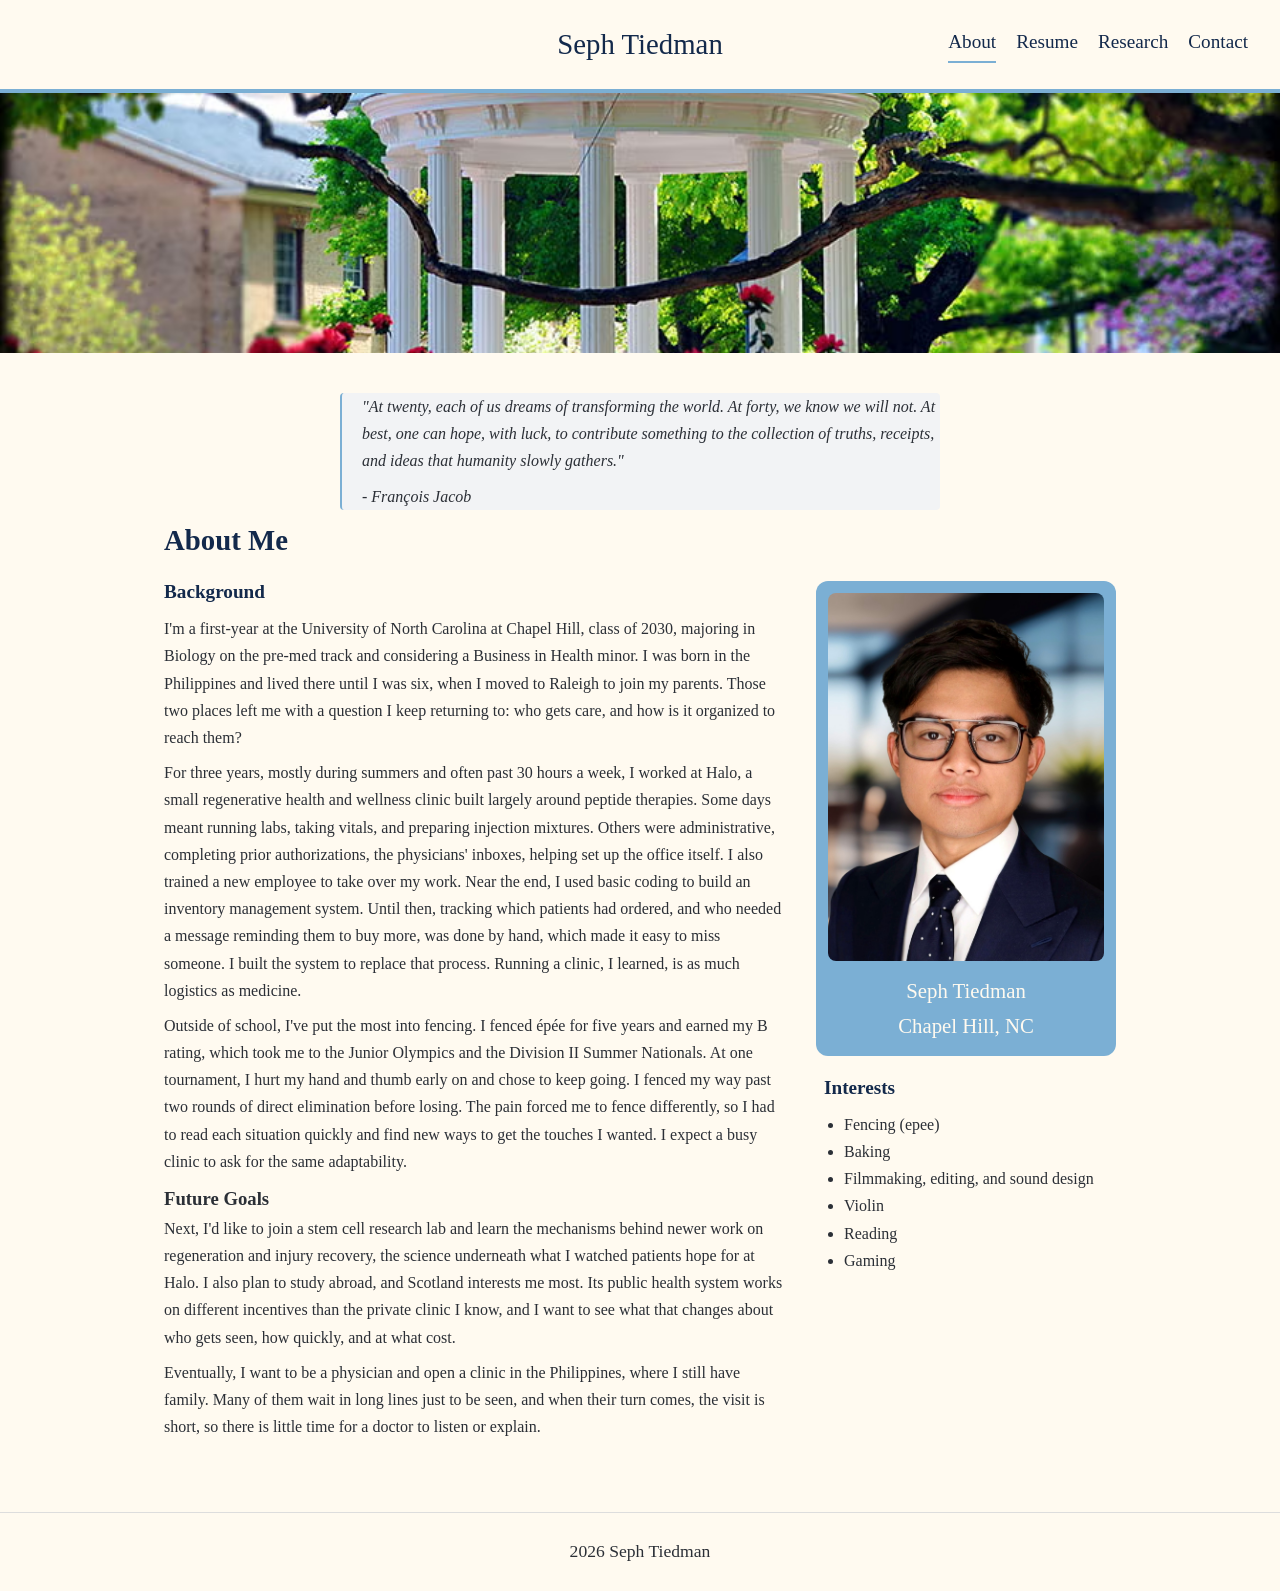
<file: index.html>
<!DOCTYPE html>
<html lang="en">
<head>
  <meta charset="UTF-8">
  <meta name="viewport" content="width=device-width, initial-scale=1">
  <title>Seph Tiedman | About</title>
  <link rel="stylesheet" href="style.css">
</head>
<body>
  <header>
    <a class="name" href="/">Seph Tiedman</a>
    <nav>
      <a href="/" class="active">About</a>
      <a href="resume.html">Resume</a>
      <a href="research.html">Research</a>
      <a href="contact.html">Contact</a>
    </nav>
  </header>

  <div class="banner"></div>

  <main>
    <blockquote>
      <p>"At twenty, each of us dreams of transforming the world. At forty, we know we will not. At best, one can hope, with luck, to contribute something to the collection of truths, receipts, and ideas that humanity slowly gathers."</p>
      <cite>- François Jacob</cite>
    </blockquote>

    <h1>About Me</h1>

    <div class="about-layout">

      <div class="about-text">
        <h2>Background</h2>
          <p>I'm a first-year at the University of North Carolina at Chapel Hill, class of 2030, majoring in Biology on the pre-med track and considering a Business in Health minor. I was born in the Philippines and lived there until I was six, when I moved to Raleigh to join my parents. Those two places left me with a question I keep returning to: who gets care, and how is it organized to reach them?</p>
          <p>For three years, mostly during summers and often past 30 hours a week, I worked at Halo, a small regenerative health and wellness clinic built largely around peptide therapies. Some days meant running labs, taking vitals, and preparing injection mixtures. Others were administrative, completing prior authorizations, the physicians' inboxes, helping set up the office itself. I also trained a new employee to take over my work. Near the end, I used basic coding to build an inventory management system. Until then, tracking which patients had ordered, and who needed a message reminding them to buy more, was done by hand, which made it easy to miss someone. I built the system to replace that process. Running a clinic, I learned, is as much logistics as medicine.</p>
          <p>Outside of school, I've put the most into fencing. I fenced épée for five years and earned my B rating, which took me to the Junior Olympics and the Division II Summer Nationals. At one tournament, I hurt my hand and thumb early on and chose to keep going. I fenced my way past two rounds of direct elimination before losing. The pain forced me to fence differently, so I had to read each situation quickly and find new ways to get the touches I wanted. I expect a busy clinic to ask for the same adaptability.</p>
        <h3>Future Goals</h3>
            <p>Next, I'd like to join a stem cell research lab and learn the mechanisms behind newer work on regeneration and injury recovery, the science underneath what I watched patients hope for at Halo. I also plan to study abroad, and Scotland interests me most. Its public health system works on different incentives than the private clinic I know, and I want to see what that changes about who gets seen, how quickly, and at what cost.</p>
            <p>Eventually, I want to be a physician and open a clinic in the Philippines, where I still have family. Many of them wait in long lines just to be seen, and when their turn comes, the visit is short, so there is little time for a doctor to listen or explain.</p>
      </div>

      <div class="about-sidebar">

        <aside class="about-photo">
            <img src="images/professional-headshot.jpeg" alt="Photo of Seph Tiedman">
          <p>Seph Tiedman<br>Chapel Hill, NC</p>
        </aside>

        <div class="photo-interests">
          <h2>Interests</h2>
          <ul>
            <li>Fencing (epee)</li>
            <li>Baking</li>
            <li>Filmmaking, editing, and sound design</li>
            <li>Violin</li>
            <li>Reading</li>
            <li>Gaming</li>
          </ul>
        </div>

      </div>
    </div>
  </main>

  <footer>2026 Seph Tiedman</footer>
</body>
</html>
</file>
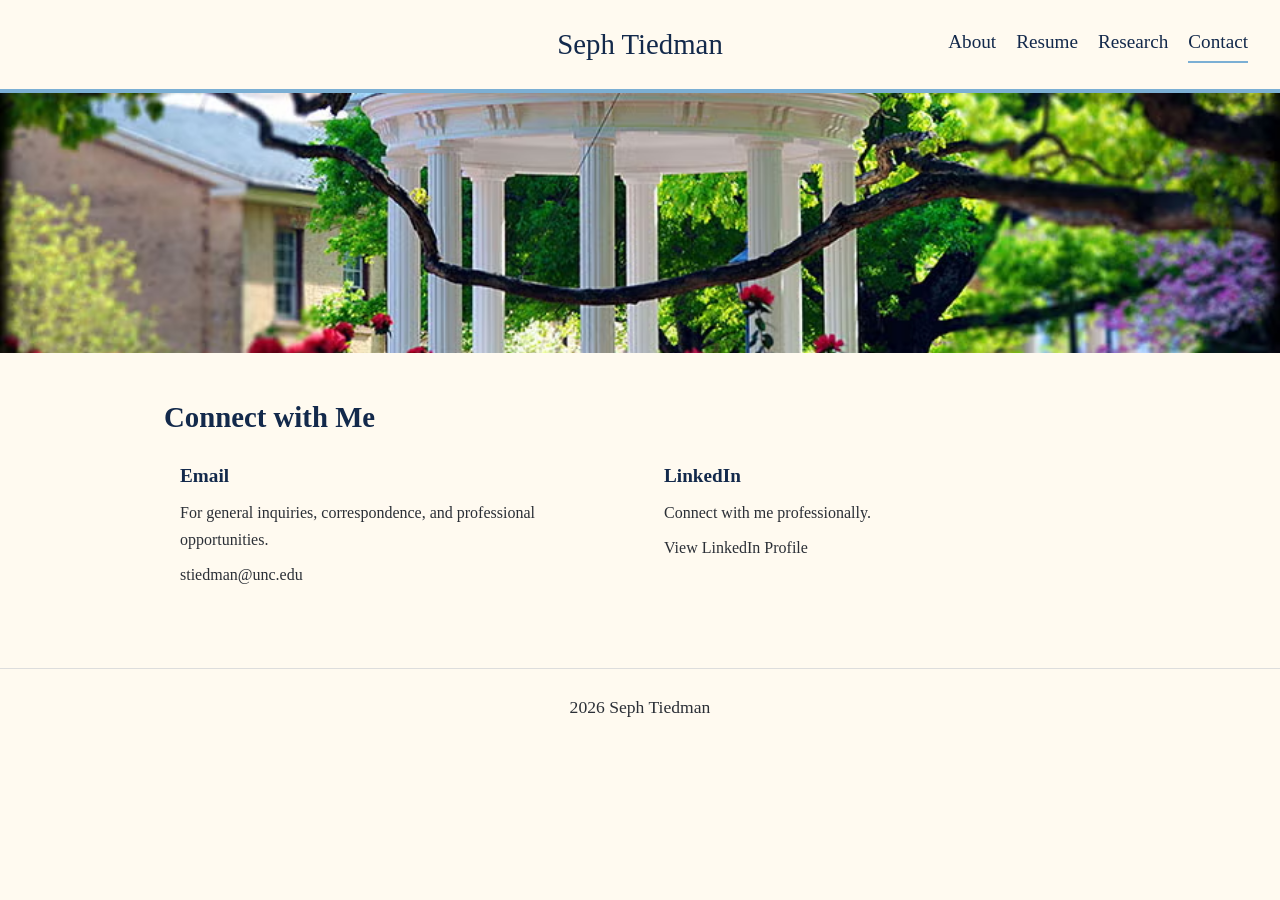
<file: contact.html>
<!DOCTYPE html>
<html lang="en">
<head>
  <meta charset="UTF-8">
  <meta name="viewport" content="width=device-width, initial-scale=1">
  <title>Seph Tiedman | Contact</title>
  <link rel="stylesheet" href="style.css">
</head>
<body>
  <header>
    <a class="name" href="index.html">Seph Tiedman</a>
    <nav>
      <a href="index.html">About</a>
      <a href="resume.html">Resume</a>
      <a href="research.html">Research</a>
      <a href="contact.html" class="active">Contact</a>
    </nav>
  </header>
  <div class="banner"></div>
<main class="contact-main">
    <section class="contact-intro">
        <h1>Connect with Me</h1>
    </section>
    <section class="contact-content">
        <div class="contact-methods">
            <a class="contact-card"
               href="mailto:stiedman@unc.edu">
                <h2>Email</h2>
                <p>
                    For general inquiries, correspondence,
                    and professional opportunities.
                </p>
                <span class="contact-link">
                    stiedman@unc.edu
                </span>
            </a>
            <a class="contact-card"
               href="https://www.linkedin.com/in/seph-tiedman-378742338/"
               target="_blank"
               rel="noopener noreferrer">
                <h2>LinkedIn</h2>
                <p>
                    Connect with me professionally.
                </p>
                <span class="contact-link">
                    View LinkedIn Profile
                </span>
            </a>
        </div>
    </section>
</main>
  <footer> 2026 Seph Tiedman</footer>
</body>
</html>
</file>
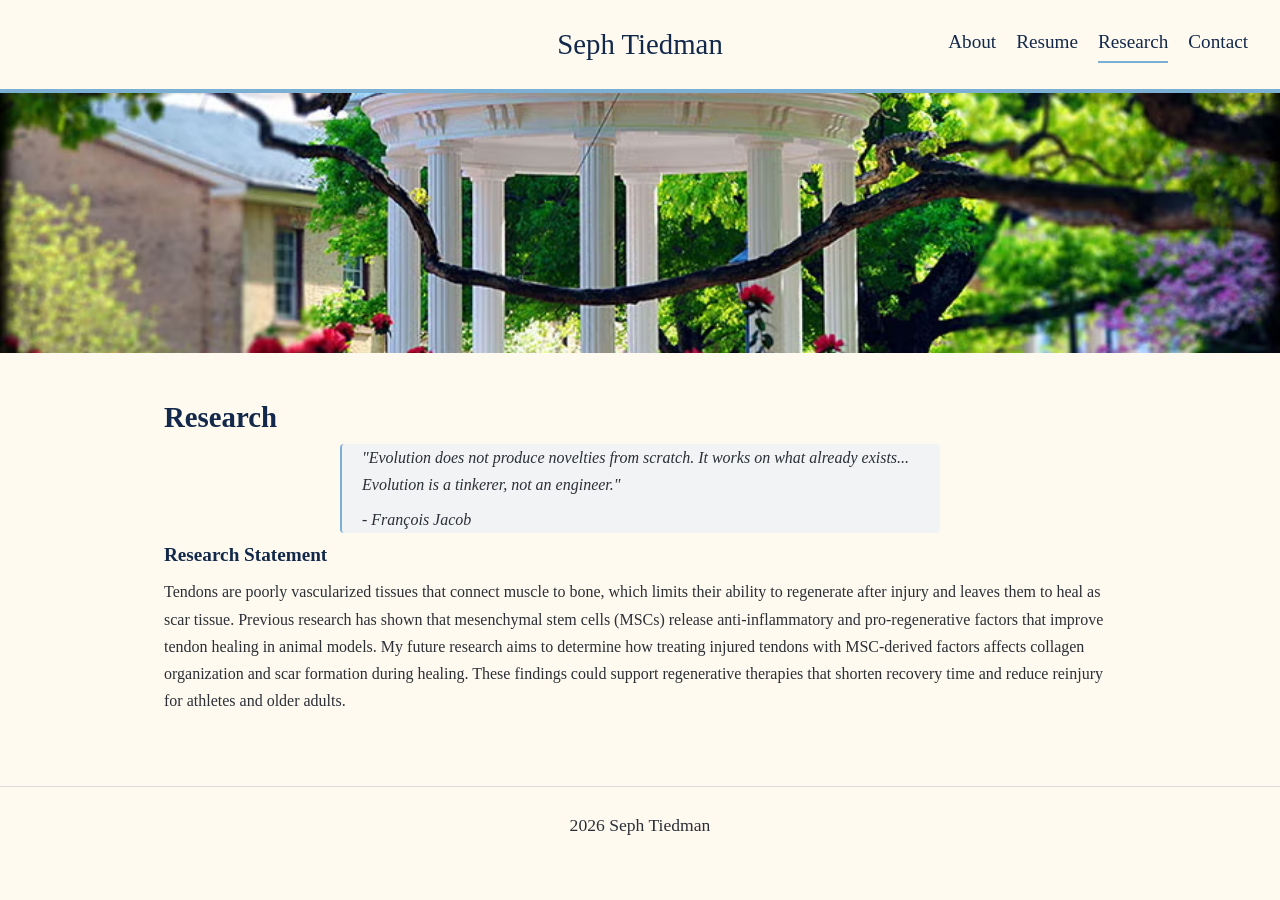
<file: research.html>
<!DOCTYPE html>
<html lang="en">
<head>
  <meta charset="UTF-8">
  <meta name="viewport" content="width=device-width, initial-scale=1">
  <title>Seph Tiedman | Research</title>
  <link rel="stylesheet" href="style.css">
</head>
<body>
  <header>
    <a class="name" href="index.html">Seph Tiedman</a>
    <nav>
      <a href="index.html">About</a>
      <a href="resume.html">Resume</a>
      <a href="research.html" class="active">Research</a>
      <a href="contact.html">Contact</a>
    </nav>
  </header>
  <div class="banner"></div>
  <main>
    <h1>Research </h1>
    <blockquote>
      <p>"Evolution does not produce novelties from scratch. It works on what already exists... Evolution is a tinkerer, not an engineer."</p>
      <cite>- François Jacob</cite>
    </blockquote>
    <h2>Research Statement</h2>
    <p>Tendons are poorly vascularized tissues that connect muscle to bone, which limits their ability to regenerate after injury and leaves them to heal as scar tissue. Previous research has shown that mesenchymal stem cells (MSCs) release anti-inflammatory and pro-regenerative factors that improve tendon healing in animal models. My future research aims to determine how treating injured tendons with MSC-derived factors affects collagen organization and scar formation during healing. These findings could support regenerative therapies that shorten recovery time and reduce reinjury for athletes and older adults.</p>
  </main>

  <footer> 2026 Seph Tiedman</footer>
</body>
</html>
</file>
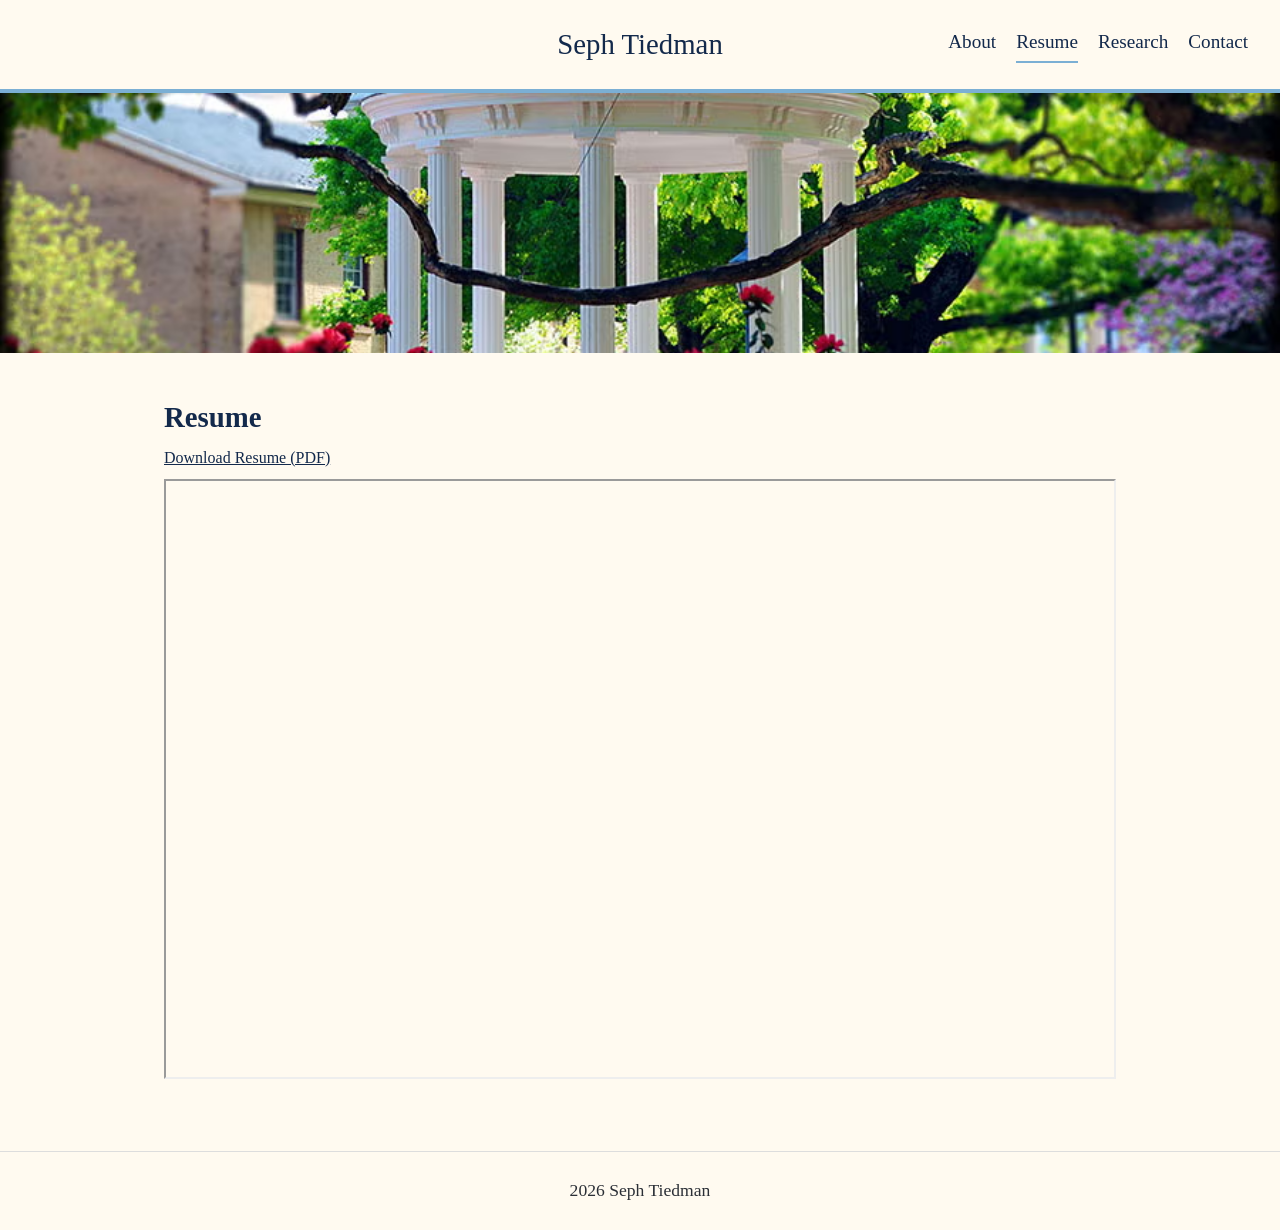
<file: resume.html>
<!DOCTYPE html>
<html lang="en">
<head>
  <meta charset="UTF-8">
  <meta name="viewport" content="width=device-width, initial-scale=1">
  <title>Seph Tiedman | Resume</title>
  <link rel="stylesheet" href="style.css">
</head>
<body>
  <header>
    <a class="name" href="index.html">Seph Tiedman</a>
    <nav>
      <a href="index.html">About</a>
      <a href="resume.html" class="active">Resume</a>
      <a href="research.html">Research</a>
      <a href="contact.html">Contact</a>
    </nav>
  </header>
  <div class="banner"></div>
  <main>
    <h1>Resume</h1>
    <p><a href="resume.pdf" download>Download Resume (PDF)</a></p>
  <iframe src="resume.pdf" width="100%" height="600px"></iframe>
  </main>

  <footer> 2026 Seph Tiedman</footer>
</body>
</html>
</file>
<file: style.css>
:root {
  --carolina-blue: #7BAFD4;
  --navy: #13294B;
  --text: #2B2F36;
}

* {
  margin: 0;
  padding: 0;
  box-sizing: border-box;
}

body {
  font-family: Inter, "Times New Roman", serif;
  color: var(--text);
  background-color: #FFFAF0;
  line-height: 1.7;
}

a {
  color: var(--navy);
}

a:hover {
  color: #2F6690;
}

header {
  display: grid;
  grid-template-columns: 1fr auto 1fr;
  align-items: center;
  padding: 1.25rem 2rem;
  border-bottom: 4px solid var(--carolina-blue);
}

.name {
  grid-column: 2;
  font-size: 1.8rem;
  color: var(--navy);
  text-decoration: none;
  text-align: center;
}

nav {
  grid-column: 3;
  justify-self: end;
  display: flex;
  gap: 1.25rem;
}

nav a {
  font-size: 1.2rem;
  text-decoration: none;
  padding-bottom: 3px;
  border-bottom: 2px solid transparent;
}

nav a:hover,
nav a.active {
  border-bottom-color: var(--carolina-blue);
}
.banner {
  height: 260px;
  background-image: url("images/old-well.avif");
  background-size: cover;
  background-position: center;
}

main {
  max-width: 1000px;
  margin: 0 auto;
  padding: 2.5rem 1.5rem 4rem;
}

h1 {
  font-size: 1.8rem;
  color: var(--navy);
  margin-bottom: 0.1rem;
}

h2 {
  font-size: 1.2rem;
  color: var(--navy);
  margin: 0rem 0 0.4rem;
}

p {
  margin-bottom: 0.5rem;
}

ul {
  padding-left: 1.25rem;
}
.about-layout {
  display: flex;
  gap: 2rem;
  align-items: flex-start;
  margin-top: 0.5rem;
}

.about-text {
  flex: 1;
}
.about-text h2:first-child {
  margin-top: 0.2rem;
}

.about-photo {
  width: 360px;
  padding: 1rem;
  background-color: var(--carolina-blue);
  text-align: center;
  margin-top: 0.5rem;
  border-radius: 8px;
}

.about-photo img {
  display: block;
  width: 100%;
  aspect-ratio: 3 / 4;
  object-fit: cover;
  border-radius: 8px;
}

.about-photo p {
  margin: 0.75rem 0 0;
  font-size: 1.3rem;
  color: #FFFAF0;
  cursor: default;
}
footer {
  text-align: center;
  padding: 1.5rem;
  font-size: 1.1rem;
  border-top: 1px solid #DDDDDD;
}
blockquote {
  background-color: #F2F3F5;
  border-left: 2px solid var(--carolina-blue);
  padding-left: 1.25rem;
  margin-bottom: .4rem;
  max-width: 600px;
  border-radius: 4px;
  font-style: italic;
  margin-left: auto;
  margin-right: auto;
}
.about-sidebar {
  width: 300px;
  flex-shrink: 0;
}

.about-photo {
  width: 100%;
  padding: 0.75rem;
  background-color: var(--carolina-blue);
  text-align: center;
  border-radius: 12px;
}

.photo-interests {
  margin-top: 1rem;
  padding: 0 0.5rem;
  background-color: #FFFAF0;
  text-align: left;
}

.photo-interests h2 {
  margin-top: 0;
  color: var(--navy);
}

.photo-interests ul {
  padding-left: 1.25rem;
}

.contact-methods {
    display: grid;
    grid-template-columns: repeat(2, 1fr);
    gap: 1rem;
    margin-top: 0rem;
}
.contact-card {
    display: flex;
    flex-direction: column;
    justify-content: flex-start;
    min-height: 130px;
    padding: 1rem;
    text-decoration: none;
    color: var(--text);
 
}
</file>
